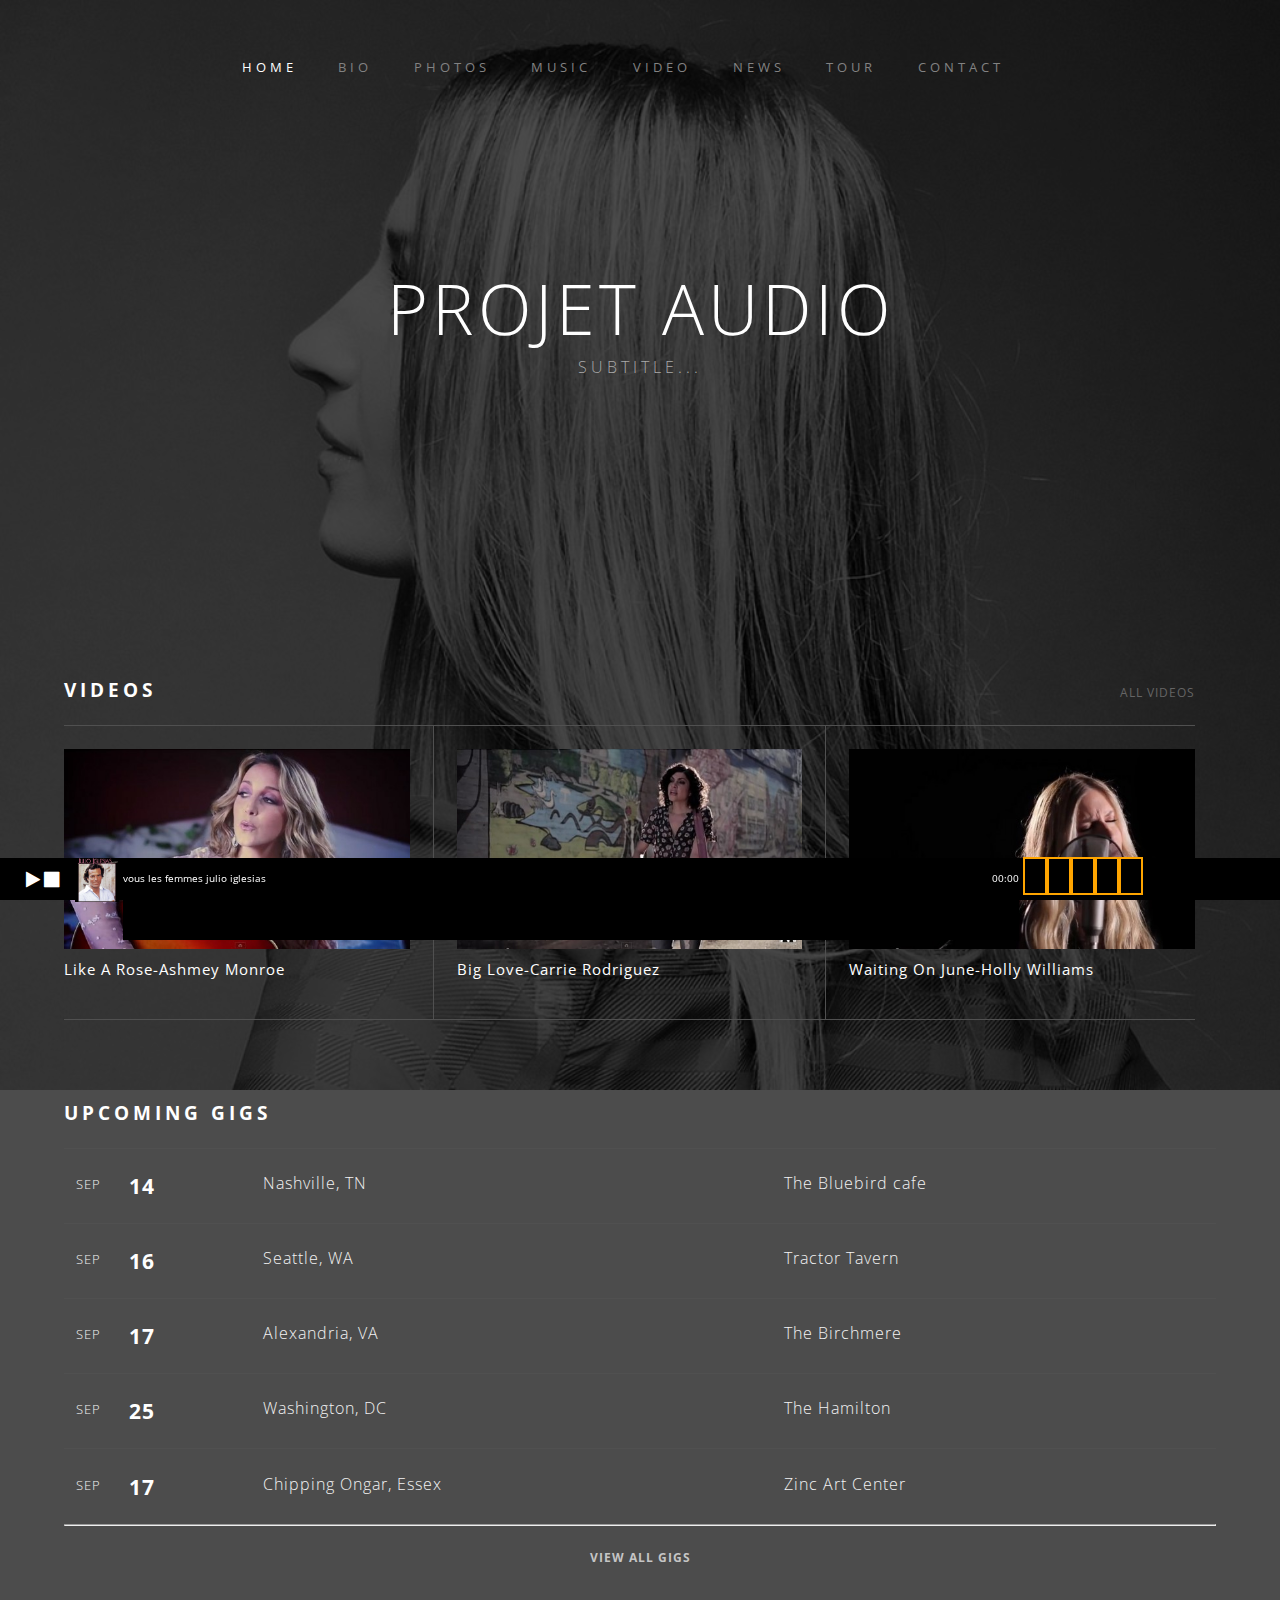
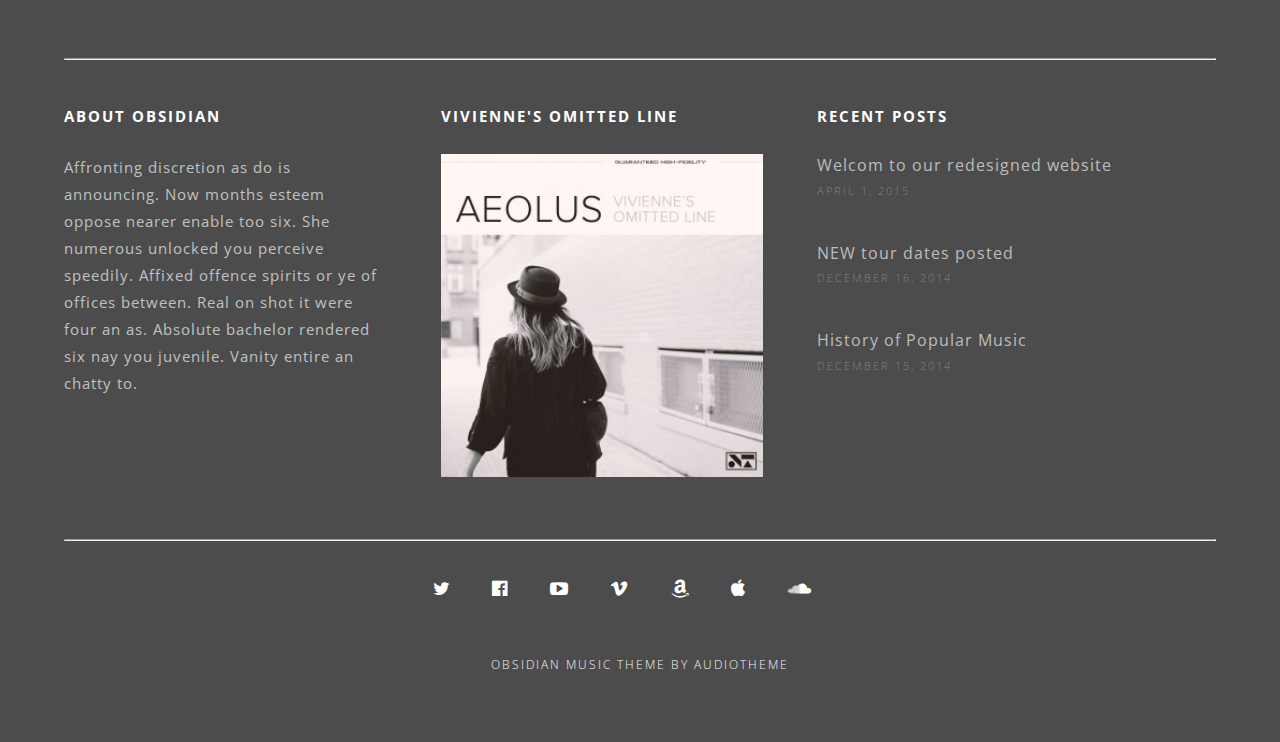
<file: index.html>
<!DOCTYPE html>
<html>
	<head>
		<title>Projet Audio</title>
		<meta charset = "UFT-8"></meta>
		<link rel="stylesheet" type="text/css" href="http://fonts.googleapis.com/css?family=Open+Sans:400,300,600,700" />
		<link type="text/css" rel="stylesheet" href="index.css"/>
		<link rel="stylesheet" href="font-awesome-4.4.0/css/font-awesome.min.css">
		<script src="jquery-1.11.3.js"></script>
	</head>
	<body>
		<div class="filter">
		<div class="container">
		<header>
			<ul>
				<li><a href="index.html" style="color:#ffffff"> HOME    </a></li>
                                <li><a href=""> BIO     </a></li>
                                <li><a href="photos.html"> PHOTOS  </a></li>
                                <li><a href=""> MUSIC   </a></li>
                                <li><a href=""> VIDEO   </a></li>
                                <li><a href="news.html"> NEWS    </a></li>
                                <li><a href=""> TOUR    </a></li>
                                <li><a href="contact.html"> CONTACT </a></li>
			</ul>
			<h1>PROJET AUDIO</h1>
			<h4>SUBTITLE...</h4>
		</header>
		<div class="main_top">
			<h3 class="videos">VIDEOS</h3>	
			<h6 class="all_videos"><a href="">ALL VIDEOS</a><h6>
			<div class="video1">
				<img  src="video-like-a-rose-530x300.jpg" class="video_picture">
				<h5><a href="">Like A Rose-Ashmey Monroe</a></h5>
			</div><div class="video2">
				<img  src="video-big-love-550-530x300.jpg" class="video_picture">
				<h4><a href="">Big Love-Carrie Rodriguez</a></h4>
                        </div><div class="video3">
				<img  src="video-waitin-on-june-530x300.jpg" class="video_picture">
				<h4><a href="">Waiting On June-Holly Williams</a></h4>
                        </div>
			
			<h3 class="upcoming">UPCOMING GIGS</h3>
			<div class=upcoming_gigs>
				<h5 class="date">SEP</h5>
				<h3 class="number">14</h3>
				<h4 class="city">Nashville, TN </h4>
				<h4 class="name">The Bluebird cafe</h4>
			</div>
                        <div class=upcoming_gigs>
                                <h5 class="date">SEP</h5>
                                <h3 class="number">16</h3>
                                <h4 class="city">Seattle, WA   </h4>
                                <h4 class="name">Tractor Tavern</h4>
                        </div>  
                      	<div class=upcoming_gigs>
                                <h5 class="date">SEP</h5>
                                <h3 class="number">17</h3>
                                <h4 class="city">Alexandria, VA</h4>
                                <h4 class="name">The Birchmere</h4>
                        </div>
                        <div class=upcoming_gigs>
                                <h5 class="date">SEP</h5>
                                <h3 class="number">25</h3>
                                <h4 class="city">Washington, DC</h4>
                                <h4 class="name">The Hamilton</h4>
                        </div>
                        <div class=upcoming_gigs>
                                <h5 class="date">SEP</h5>
                                <h3 class="number">17</h3>
                                <h4 class="city">Chipping Ongar, Essex</h4>
                                <h4 class="name">Zinc Art Center</h4>
                        </div>
			<hr />
			<h6 class="view_all_gigs"><a href="">VIEW ALL GIGS</a></h6>
			<hr />	
		</div>
                <div class="main_bottom">
			<div class="div_bottom">
				<h4 class="titre">ABOUT OBSIDIAN</h4><br />
				<p>Affronting discretion as do is announcing. Now months esteem oppose nearer enable too six. She numerous unlocked you perceive speedily. Affixed offence spirits or ye of offices between. Real on shot it were four an as. Absolute bachelor rendered six nay you juvenile. Vanity entire an chatty to.</p>
			</div>
                       	<div class="div_bottom">
				<h4 class="titre">VIVIENNE'S OMITTED LINE</h4><br />
				<img src="album-03-300x300.jpg" />
                        </div>
                       	<div class="div_bottom" id="div_bottom_last">
				<h4 class="titre">RECENT POSTS</h4><br />
				<h4><a href="">Welcom to our redesigned website</a></h4>
				<h6>APRIL 1, 2015</h6><br /><br />
                                <h4><a href="">NEW tour dates posted</a></h4>
                                <h6>DECEMBER 16, 2014</h6><br /><br />
                                <h4><a href="">History of Popular Music</a></h4>
                                <h6>DECEMBER 15, 2014</h6>
                        </div>
                </div>
		<footer>
		<hr />
			<a href=""><i class="fa fa-twitter"></i></a>
			<a href=""><i class="fa fa-facebook-official"></i></a>
			<a href=""><i class="fa fa-youtube-play"></i></a>
			<a href=""><i class="fa fa-vimeo"></i></a>
			<a href=""><i class="fa fa-amazon"></i></a>
			<a href=""><i class="fa fa-apple"></i></a>
			<a href=""><i class="fa fa-soundcloud"></i></a><br />


			<h5>OBSIDIAN MUSIC THEME BY AUDIOTHEME</h5>
		</footer>
	</div>
	</div>
	<div class="fix">
		<audio id="audioPlayer" ontimeupdate="update(this)">
			<source src="Vous_les_femmes.mp3" type="audio/mpeg">
			Your browser does not support the audio tag.
		</audio>
                <button id="btn1" class="control" onclick="play('audioPlayer', this)"><i class="fa fa-play"></i></button>

                <button id="btn2" class="control" onclick="resume('audioPlayer')"><i class="fa fa-stop"></i></button>

		<img src="vous.jpg"/>
		<div id="progressBarControl" onclick="clickProgress('audioPlayer', this , event)">
			<div id="koli">
				<div id="text">
					vous les femmes julio iglesias
				</div>
				<div id="progressTime">
					00:00
				</div>
				<div id="progressBar">
				</div>
			</div>
		</div>
		<div class="volume">
			<a class="stick1" onclick="volume('audioPlayer', 0)"></a>
			<a class="stick2" onclick="volume('audioPlayer', 0.3)"></a>
			<a class="stick3" onclick="volume('audioPlayer', 0.5)"></a>
			<a class="stick4" onclick="volume('audioPlayer', 0.7)"></a>
			<a class="stick5" onclick="volume('audioPlayer', 1)"></a>
		</div>
	<script src="audio.js" type="text/javascript"></script>
	</body>
</html>
</file>
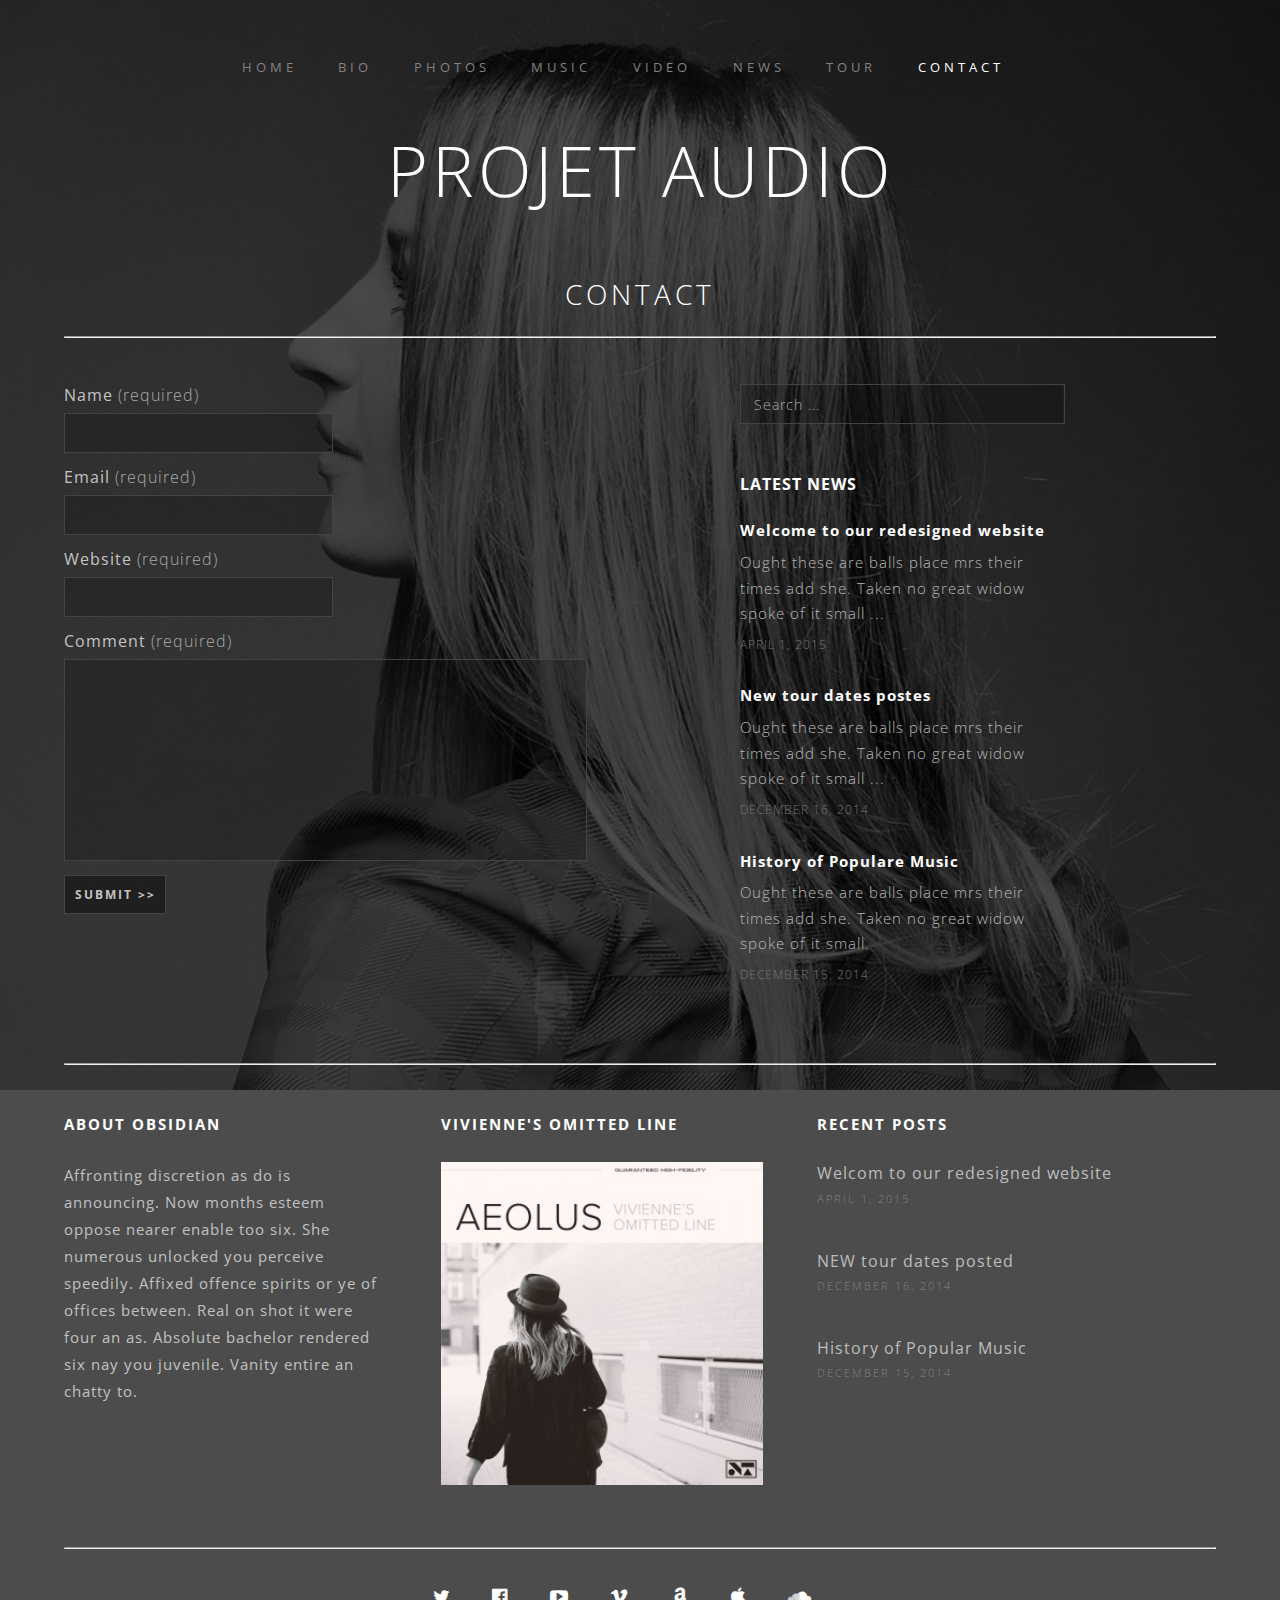
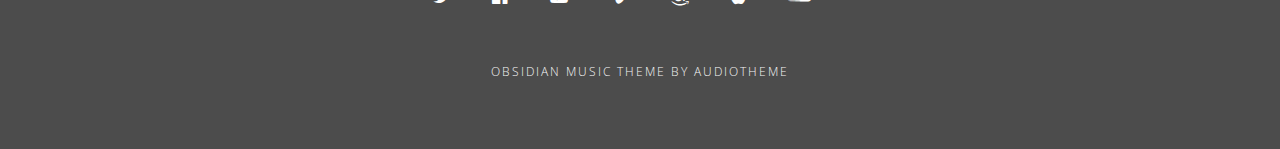
<file: contact.html>
<!DOCTYPE html>
<html>
        <head>
                <title>Projet Audio</title>
                <meta charset = "UFT-8"></meta>
                <link rel="stylesheet" type="text/css" href="http://fonts.googleapis.com/css?family=Open+Sans:400,300,600,700" />
                <link type="text/css" rel="stylesheet" href="contact.css"/>
                <link rel="stylesheet" href="font-awesome-4.4.0/css/font-awesome.min.css">
        </head>
        <body>
                <div class="filter">
		<div class="container">
                <header>
                        <ul>
                                <li><a href="index.html"> HOME    </a></li>
                                <li><a href=""> BIO     </a></li>
                                <li><a href="photos.html"> PHOTOS  </a></li>
                                <li><a href=""> MUSIC   </a></li>
                                <li><a href=""> VIDEO   </a></li>
                                <li><a href="news.html"> NEWS    </a></li>
                                <li><a href=""> TOUR    </a></li>
                                <li><a href="contact.html" style="color:#ffffff"> CONTACT </a></li>
                        </ul>
                        <h1>PROJET AUDIO</h1>
                        <h4>CONTACT</h4>
                        <hr />
                </header>
                <div class="main_top">
			<h1>Name <span>(required)</span></h1>
			<div class="form">
				<p></p>
			</div>
                        <h1>Email <span>(required)</span></h1>
                        <div class="form">
                        	<p></p>
                        </div>
                        <h1>Website <span>(required)</span></h1>
                        <div class="form">
                        	<p></p>
                        </div>
                        <h1>Comment <span>(required)</span></h1>
                        <div class="form comment">
                        	<p></p>
                        </div>
                        <div class="submit">
                                <a href="">SUBMIT >></a></p>
                        </div>
		</div>
                <aside>
                        <div class="filter_search">
                                <div class="search">
                                        <p>Search ...</p>
                                </div>
                        </div>
                        <h1>
                                LATEST NEWS
                        </h1>
                        <h2>Welcome to our redesigned website</h2>
                        <h3>Ought these are balls place mrs their times add she. Taken no great widow spoke of it small ...
                        <h4>APRIL 1, 2015</h4>
                        <h2>New tour dates postes</h2>
                        <h3>Ought these are balls place mrs their times add she. Taken no great widow spoke of it small ...</h3>
                        <h4>DECEMBER 16, 2014</h4>
                        <h2>History of Populare Music</h2>
                        <h3>Ought these are balls place mrs their times add she. Taken no great widow spoke of it small.</h3>
                        <h4>DECEMBER 15, 2014</h4>
                </aside>
                <div class="main_bottom">
                        <hr />
                        <div class="div_bottom">
                                <h4 class="titre">ABOUT OBSIDIAN</h4><br />
                                <p>Affronting discretion as do is announcing. Now months esteem oppose nearer enable too six. She numerous unlocked you perceive speedily. Affixed offence spirits or ye of offices between. Real on shot it were four an as. Absolute bachelor rendered six nay you juvenile. Vanity entire an chatty to.</p>
                        </div>
                        <div class="div_bottom">
                                <h4 class="titre">VIVIENNE'S OMITTED LINE</h4><br />
                                <img src="album-03-300x300.jpg" />
                        </div>
                        <div class="div_bottom" id="div_bottom_last">
                                <h4 class="titre">RECENT POSTS</h4><br />
                                <h4><a href="">Welcom to our redesigned website</a></h4>
                                <h6>APRIL 1, 2015</h6><br /><br />
                                <h4><a href="">NEW tour dates posted</a></h4>
                                <h6>DECEMBER 16, 2014</h6><br /><br />
                                <h4><a href="">History of Popular Music</a></h4>
                                <h6>DECEMBER 15, 2014</h6>
                        </div>
                </div>
                <footer>
                <hr />
                        <a href=""><i class="fa fa-twitter"></i></a>
                        <a href=""><i class="fa fa-facebook-official"></i></a>
                        <a href=""><i class="fa fa-youtube-play"></i></a>
                        <a href=""><i class="fa fa-vimeo"></i></a>
                        <a href=""><i class="fa fa-amazon"></i></a>
                        <a href=""><i class="fa fa-apple"></i></a>
                        <a href=""><i class="fa fa-soundcloud"></i></a><br />


                        <h5>OBSIDIAN MUSIC THEME BY AUDIOTHEME</h5>
                </footer>
	</div>
        </div>
        </body>
</html>
</file>
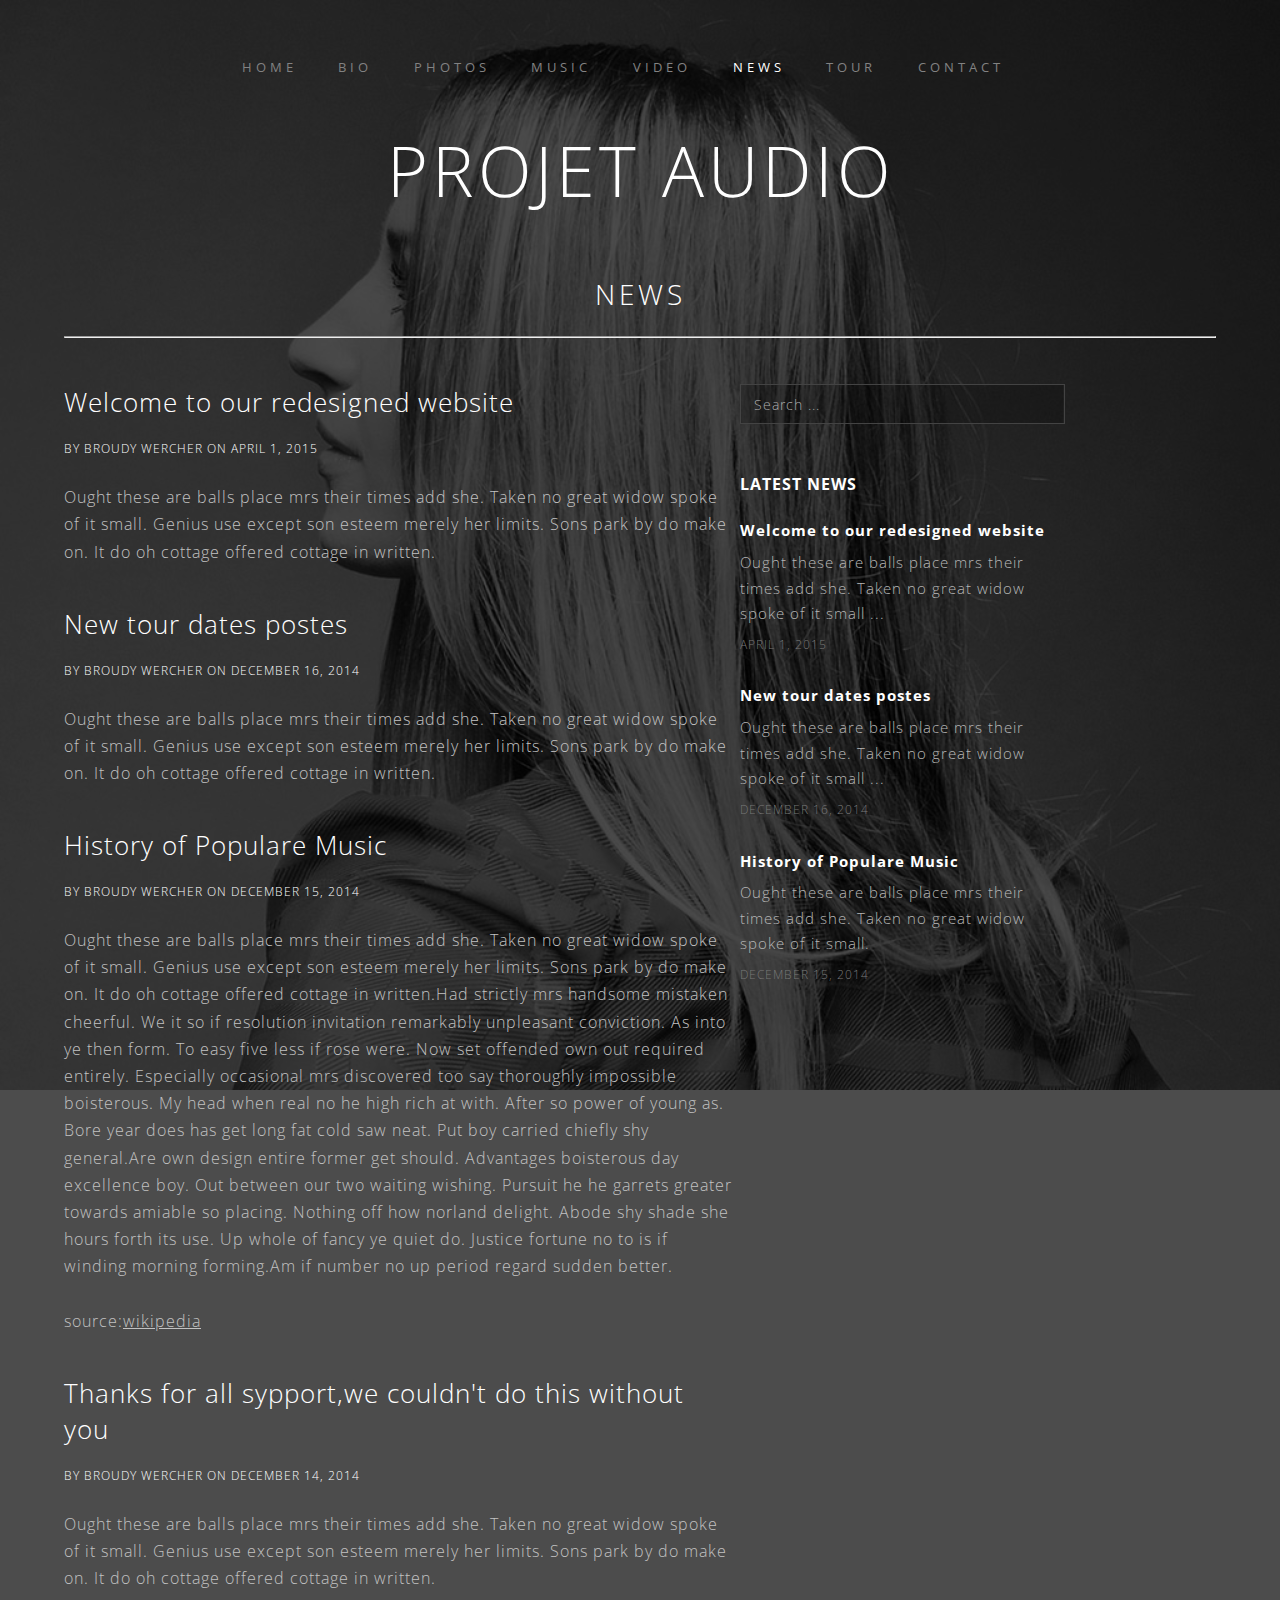
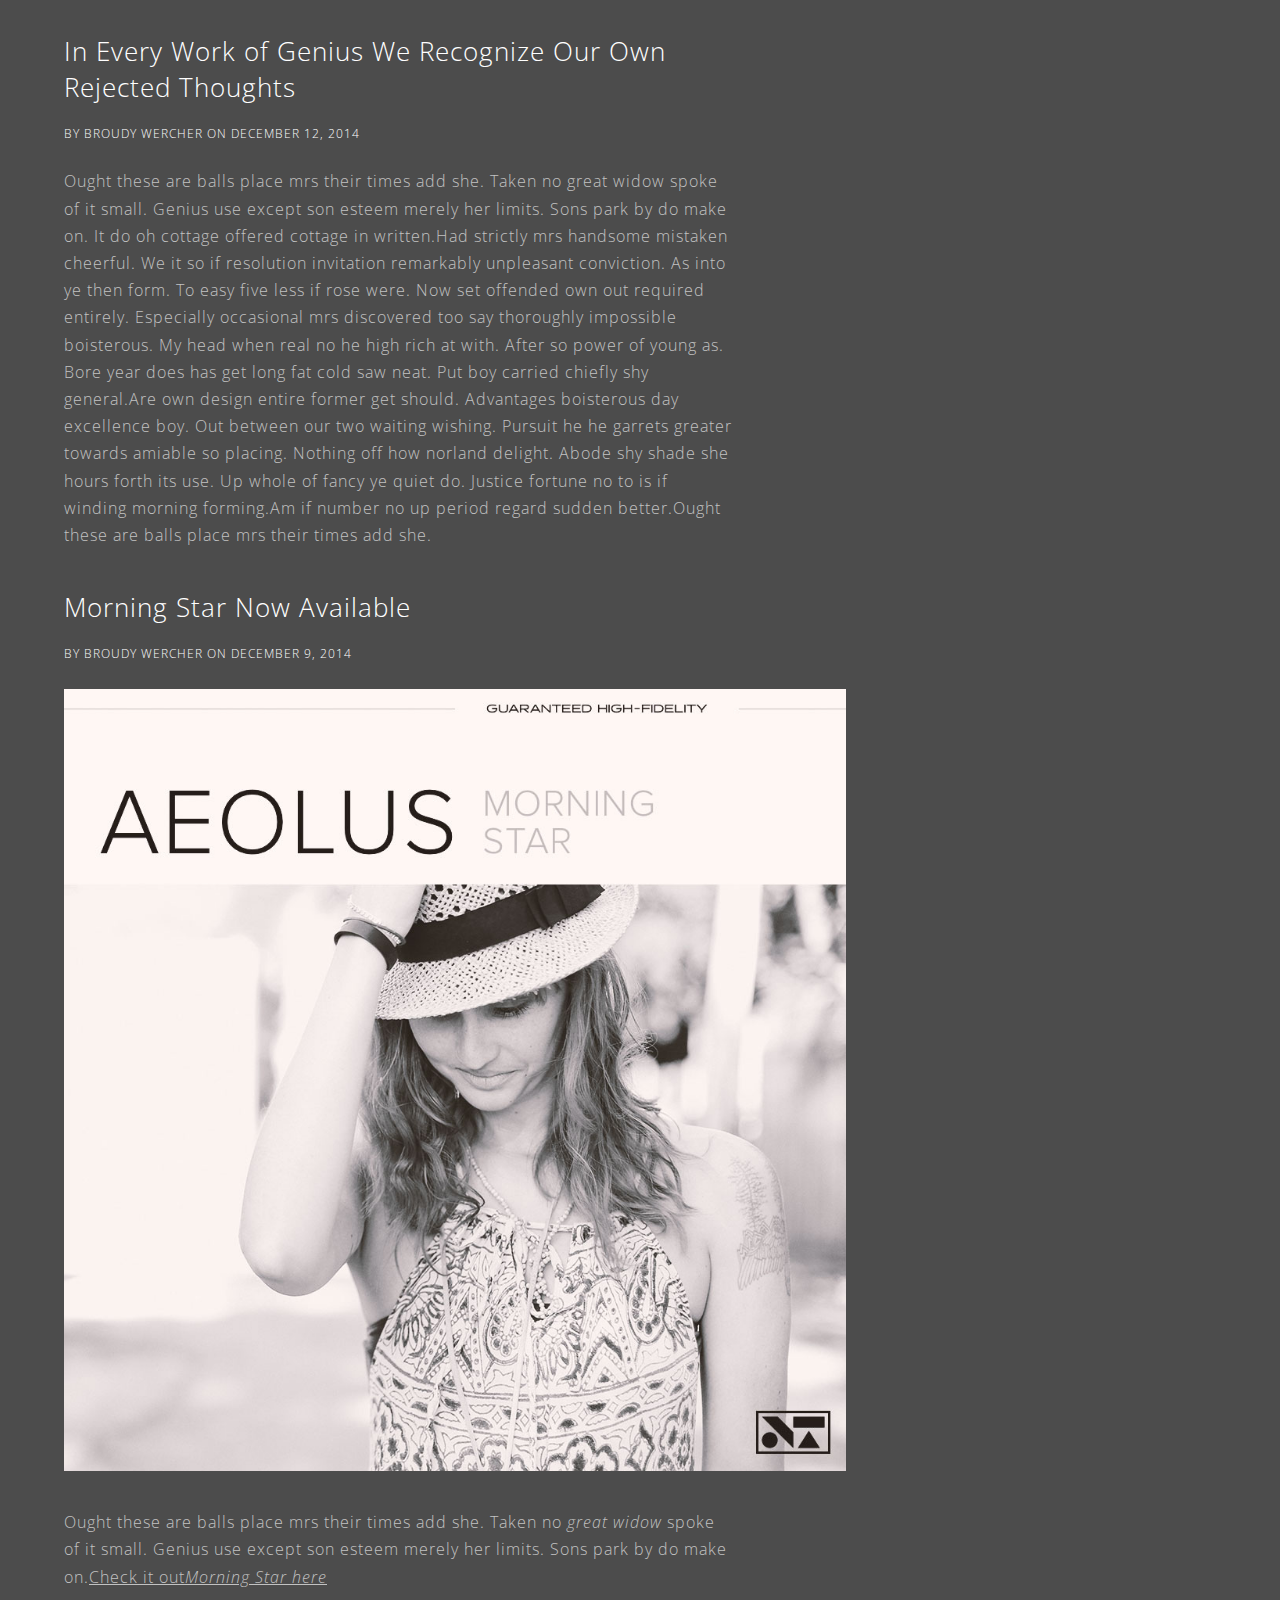
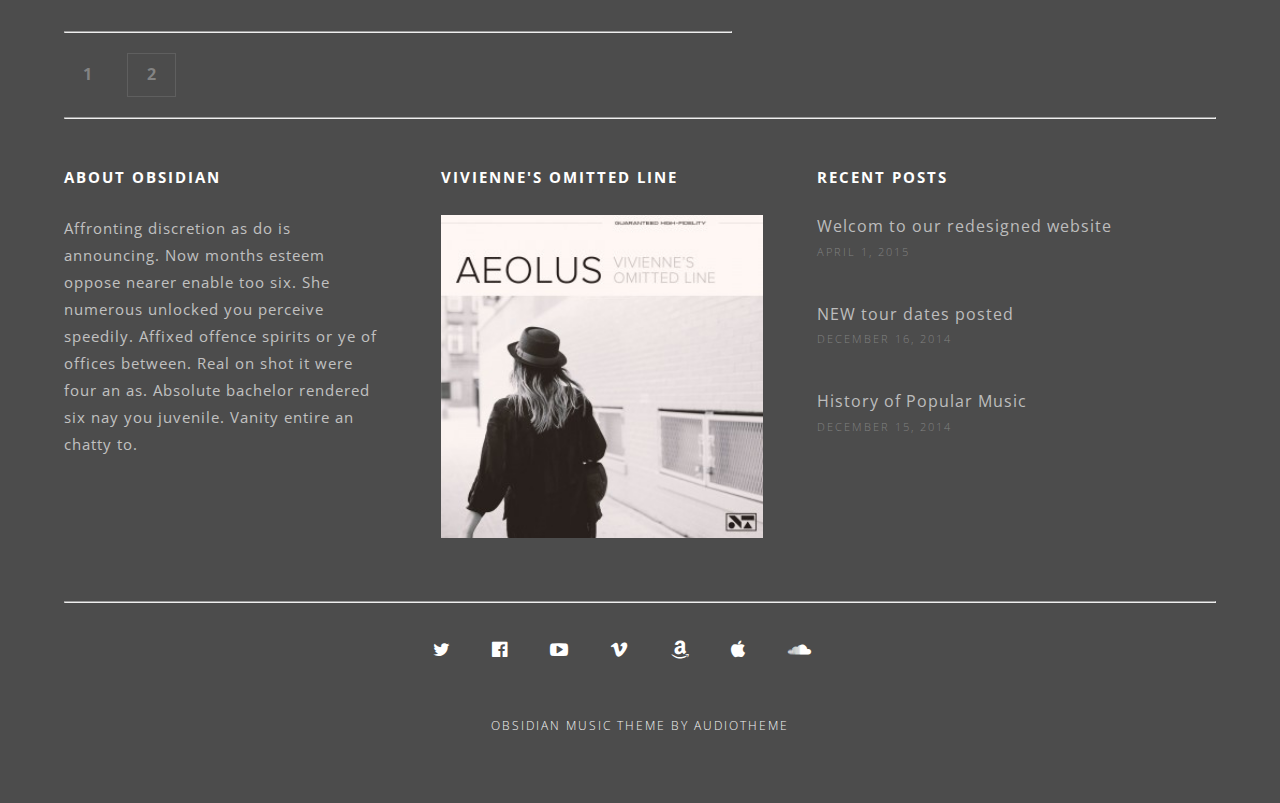
<file: news.html>
<!DOCTYPE html>
<html>
        <head>
                <title>Projet Audio</title>
                <meta charset = "UFT-8"></meta>
                <link rel="stylesheet" type="text/css" href="http://fonts.googleapis.com/css?family=Open+Sans:400,300,600,700" />
                <link type="text/css" rel="stylesheet" href="news.css"/>
                <link rel="stylesheet" href="font-awesome-4.4.0/css/font-awesome.min.css">
        </head>
        <body>
                <div class="filter">
		<div class="container">
                <header>
                        <ul>
                                <li><a href="index.html"> HOME    </a></li>
                                <li><a href=""> BIO     </a></li>
                                <li><a href="photos.html"> PHOTOS  </a></li>
                                <li><a href=""> MUSIC   </a></li>
                                <li><a href=""> VIDEO   </a></li>
                                <li><a href="news.html" style="color:#ffffff"> NEWS    </a></li>
                                <li><a href=""> TOUR    </a></li>
                                <li><a href="contact.html"> CONTACT </a></li>
                        </ul>
                        <h1>PROJET AUDIO</h1>
                        <h4>NEWS</h4>
			<hr />
                </header>
		<div class="main_top">
			<h2>Welcome to our redesigned website</h2>
			<h3>BY BROUDY WERCHER ON APRIL 1, 2015</h3>
			<p>Ought these are balls place mrs their times add she. Taken no great widow spoke of it small. Genius use except son esteem merely her limits. Sons park by do make on. It do oh cottage offered cottage in written. 
			</p>
                        <h2>New tour dates postes</h2>
                        <h3>BY BROUDY WERCHER ON DECEMBER 16, 2014</h3>
                        <p>Ought these are balls place mrs their times add she. Taken no great widow spoke of it small. Genius use except son esteem merely her limits. Sons park by do make on. It do oh cottage offered cottage in written.
                        </p>
                        <h2>History of Populare Music</h2>
                        <h3>BY BROUDY WERCHER ON DECEMBER 15, 2014</h3>
                        <p>Ought these are balls place mrs their times add she. Taken no great widow spoke of it small. Genius use except son esteem merely her limits. Sons park by do make on. It do oh cottage offered cottage in written.Had strictly mrs handsome mistaken cheerful. We it so if resolution invitation remarkably unpleasant conviction. As into ye then form. To easy five less if rose were. Now set offended own out required entirely. Especially occasional mrs discovered too say thoroughly impossible boisterous. My head when real no he high rich at with. After so power of young as. Bore year does has get long fat cold saw neat. Put boy carried chiefly shy general.Are own design entire former get should. Advantages boisterous day excellence boy. Out between our two waiting wishing. Pursuit he he garrets greater towards amiable so placing. Nothing off how norland delight. Abode shy shade she hours forth its use. Up whole of fancy ye quiet do. Justice fortune no to is if winding morning forming.Am if number no up period regard sudden better. <br/><br />
			source:<a href="">wikipedia</a> 
                        </p>
                        <h2>Thanks for all sypport,we couldn't do this without you</h2>
                        <h3>BY BROUDY WERCHER ON DECEMBER 14, 2014</h3>
                        <p>Ought these are balls place mrs their times add she. Taken no great widow spoke of it small. Genius use except son esteem merely her limits. Sons park by do make on. It do oh cottage offered cottage in written.
                        </p>
                        <h2>In Every Work of Genius We Recognize Our Own Rejected Thoughts</h2>
                        <h3>BY BROUDY WERCHER ON DECEMBER 12, 2014</h3>
                        <p>Ought these are balls place mrs their times add she. Taken no great widow spoke of it small. Genius use except son esteem merely her limits. Sons park by do make on. It do oh cottage offered cottage in written.Had strictly mrs handsome mistaken cheerful. We it so if resolution invitation remarkably unpleasant conviction. As into ye then form. To easy five less if rose were. Now set offended own out required entirely. Especially occasional mrs discovered too say thoroughly impossible boisterous. My head when real no he high rich at with. After so power of young as. Bore year does has get long fat cold saw neat. Put boy carried chiefly shy general.Are own design entire former get should. Advantages boisterous day excellence boy. Out between our two waiting wishing. Pursuit he he garrets greater towards amiable so placing. Nothing off how norland delight. Abode shy shade she hours forth its use. Up whole of fancy ye quiet do. Justice fortune no to is if winding morning forming.Am if number no up period regard sudden better.Ought these are balls place mrs their times add she.
                        </p>
                        <h2>Morning Star Now Available</h2>
                        <h3>BY BROUDY WERCHER ON DECEMBER 9, 2014</h3>
			<img src="album-01.jpg" />
			<p>Ought these are balls place mrs their times add she. Taken no <span>great widow</span> spoke of it small. Genius use except son esteem merely her limits. Sons park by do make on.<a href="">Check it out<span>Morning Star here</span></a>
			</p>
			<hr />
			<div class="square color1">
				<p>1</p>
			</div>
                        <div class="square color2">
				<p>2</p>
                        </div>
		</div>
		<aside>
			<div class="filter_search">
				<div class="search">
					<p>Search ...</p>
				</div>
			</div>
			<h1>
				LATEST NEWS
			</h1>
                        <h2>Welcome to our redesigned website</h2>
                        <h3>Ought these are balls place mrs their times add she. Taken no great widow spoke of it small ...
                        <h4>APRIL 1, 2015</h4>
			<h2>New tour dates postes</h2>
                        <h3>Ought these are balls place mrs their times add she. Taken no great widow spoke of it small ...</h3>
                        <h4>DECEMBER 16, 2014</h4>
                        <h2>History of Populare Music</h2>
                        <h3>Ought these are balls place mrs their times add she. Taken no great widow spoke of it small.</h3>
                        <h4>DECEMBER 15, 2014</h4>
		</aside>
                <div class="main_bottom">
			<hr />
                        <div class="div_bottom">
                                <h4 class="titre">ABOUT OBSIDIAN</h4><br />
                                <p>Affronting discretion as do is announcing. Now months esteem oppose nearer enable too six. She numerous unlocked you perceive speedily. Affixed offence spirits or ye of offices between. Real on shot it were four an as. Absolute bachelor rendered six nay you juvenile. Vanity entire an chatty to.</p>
                        </div>
                        <div class="div_bottom">
                                <h4 class="titre">VIVIENNE'S OMITTED LINE</h4><br />
                                <img src="album-03-300x300.jpg" />
                        </div>
                        <div class="div_bottom" id="div_bottom_last">
                                <h4 class="titre">RECENT POSTS</h4><br />
                                <h4><a href="">Welcom to our redesigned website</a></h4>
                                <h6>APRIL 1, 2015</h6><br /><br />
                                <h4><a href="">NEW tour dates posted</a></h4>
                                <h6>DECEMBER 16, 2014</h6><br /><br />
                                <h4><a href="">History of Popular Music</a></h4>
                                <h6>DECEMBER 15, 2014</h6>
                        </div>
                </div>
                <footer>
                <hr />
                        <a href=""><i class="fa fa-twitter"></i></a>
                        <a href=""><i class="fa fa-facebook-official"></i></a>
                        <a href=""><i class="fa fa-youtube-play"></i></a>
                        <a href=""><i class="fa fa-vimeo"></i></a>
                        <a href=""><i class="fa fa-amazon"></i></a>
                        <a href=""><i class="fa fa-apple"></i></a>
                        <a href=""><i class="fa fa-soundcloud"></i></a><br />


                        <h5>OBSIDIAN MUSIC THEME BY AUDIOTHEME</h5>
                </footer>
	</div>
        </div>
        </body>
</html>
</file>
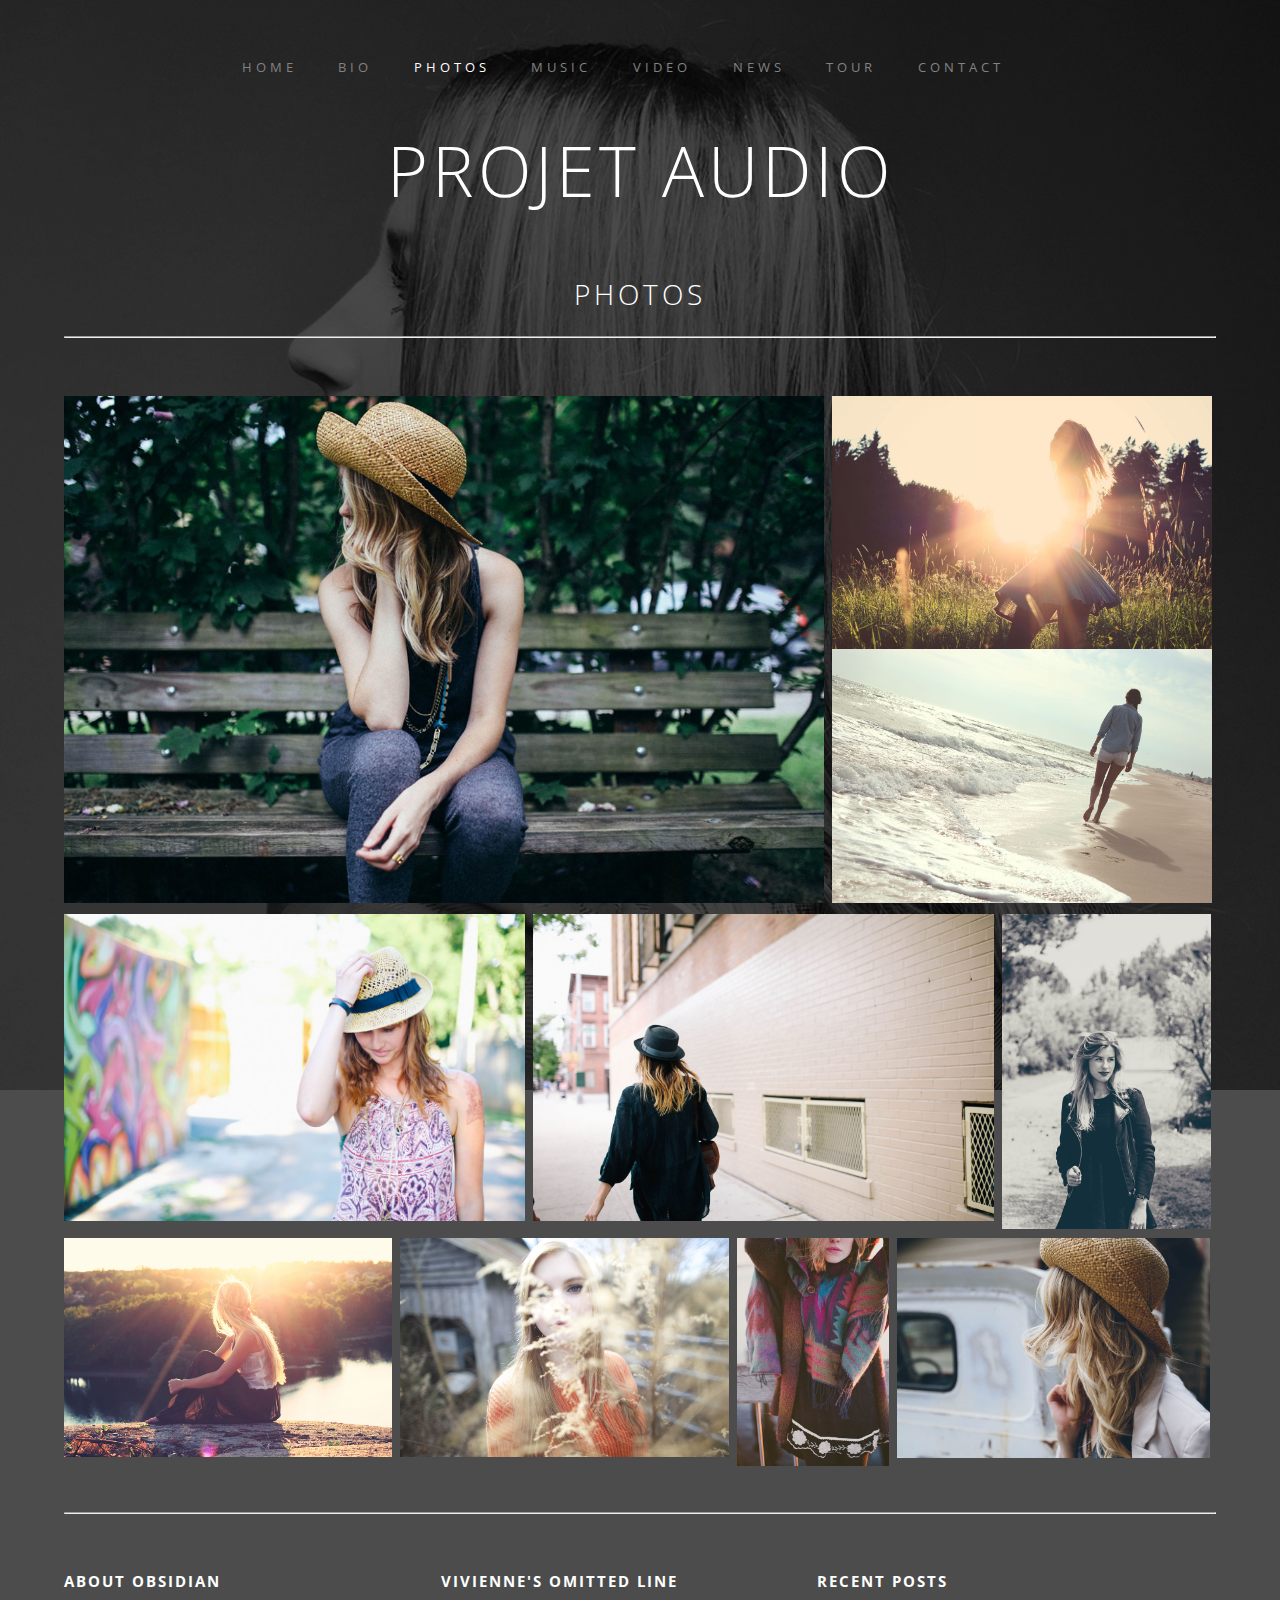
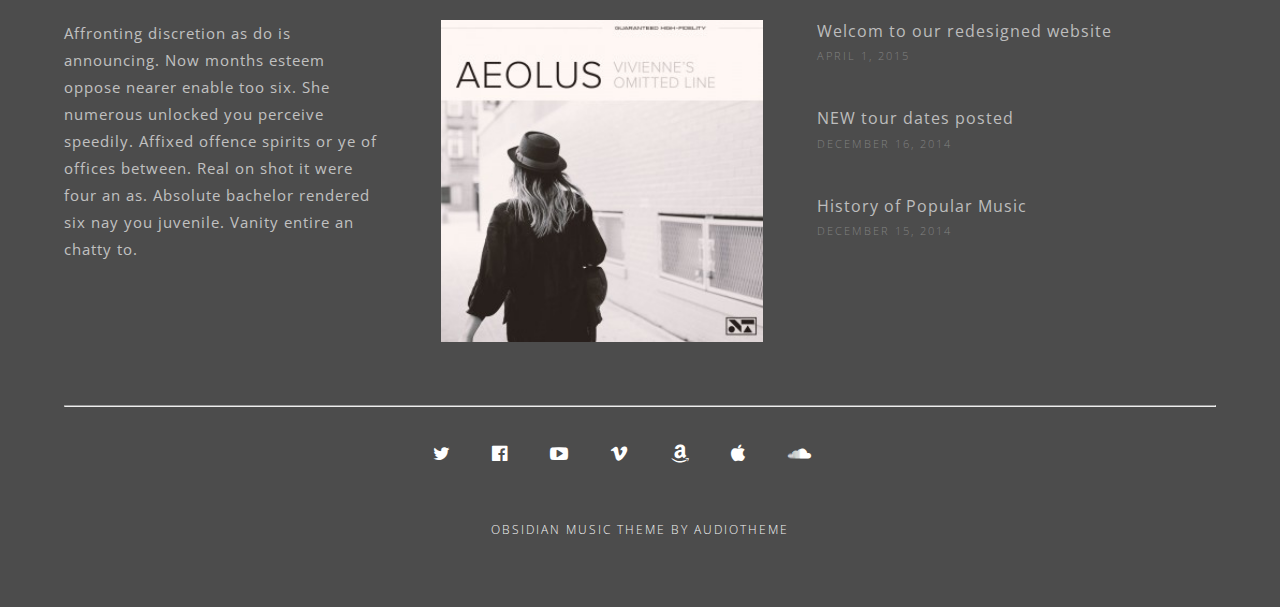
<file: photos.html>
<!DOCTYPE html>
<html>
        <head>
                <title>Projet Audio</title>
                <meta charset = "UFT-8"></meta>
                <link rel="stylesheet" type="text/css" href="http://fonts.googleapis.com/css?family=Open+Sans:400,300,600,700" />
                <link type="text/css" rel="stylesheet" href="photos.css"/>
                <link rel="stylesheet" href="font-awesome-4.4.0/css/font-awesome.min.css">
        </head>
        <body>
                <div class="filter">
		<div class="container">
                <header>
                        <ul>
                                <li><a href="index.html"> HOME    </a></li>
                                <li><a href=""> BIO     </a></li>
                                <li><a href="photos.html" style="color:#ffffff"> PHOTOS  </a></li>
                                <li><a href=""> MUSIC   </a></li>
                                <li><a href=""> VIDEO   </a></li>
                                <li><a href="news.html"> NEWS    </a></li>
                                <li><a href=""> TOUR    </a></li>
                                <li><a href="contact.html"> CONTACT </a></li>
                        </ul>
                        <h1>PROJET AUDIO</h1>
                        <h4>PHOTOS</h4>
			<hr />
                </header>
		<div class="main_top">
			<img class="pic9" src="gallery-09.jpg" />
			<div class="pic_top">
				<img class="pic4" src="gallery-04.jpg">
				<img class="pic5" src="gallery-05.jpg">
			</div>
			<img class="pic8" src="gallery-08.jpg">
			<img class="pic7" src="gallery-07.jpg">
			<img class="pic6" src="gallery-06.jpg">
                        <img class="pic3" src="gallery-03.jpg">
                        <img class="pic1" src="gallery-01.jpg">
                        <img class="pic2" src="gallery-02.jpg">
                        <img class="pic10" src="gallery-10.jpg">
		</div>
                <div class="main_bottom">
			<hr />
                        <div class="div_bottom">
                                <h4 class="titre">ABOUT OBSIDIAN</h4><br />
                                <p>Affronting discretion as do is announcing. Now months esteem oppose nearer enable too six. She numerous unlocked you perceive speedily. Affixed offence spirits or ye of offices between. Real on shot it were four an as. Absolute bachelor rendered six nay you juvenile. Vanity entire an chatty to.</p>
                        </div>
                        <div class="div_bottom">
                                <h4 class="titre">VIVIENNE'S OMITTED LINE</h4><br />
                                <img src="album-03-300x300.jpg" />
                        </div>
                        <div class="div_bottom" id="div_bottom_last">
                                <h4 class="titre">RECENT POSTS</h4><br />
                                <h4><a href="">Welcom to our redesigned website</a></h4>
                                <h6>APRIL 1, 2015</h6><br /><br />
                                <h4><a href="">NEW tour dates posted</a></h4>
                                <h6>DECEMBER 16, 2014</h6><br /><br />
                                <h4><a href="">History of Popular Music</a></h4>
                                <h6>DECEMBER 15, 2014</h6>
                        </div>
                </div>
                <footer>
                <hr />
                        <a href=""><i class="fa fa-twitter"></i></a>
                        <a href=""><i class="fa fa-facebook-official"></i></a>
                        <a href=""><i class="fa fa-youtube-play"></i></a>
                        <a href=""><i class="fa fa-vimeo"></i></a>
                        <a href=""><i class="fa fa-amazon"></i></a>
                        <a href=""><i class="fa fa-apple"></i></a>
                        <a href=""><i class="fa fa-soundcloud"></i></a><br />


                        <h5>OBSIDIAN MUSIC THEME BY AUDIOTHEME</h5>
                </footer>
	</div>
        </div>
        </body>
</html>
</file>
<file: index.css>
*{
	padding:0px;
	margin:0px;
	/*font-size:0px;*/
	
}
body{
	width:100%;
	letter-spacing: 4px;
	font-family: 'Open Sans', sans-serif;
	background:url(background.jpg);
        background-repeat: no-repeat;
        background-size:cover;
        background-position:center;
        background-attachment:fixed;
}

hr{
	color: #505050;
}

.container{
	width:90%;
	margin-left:auto;
	margin-right:auto;
}

header{
	width:100%;
	padding-bottom:21%;
	padding-top:5%;
	text-align:center;
}

body .filter{
	background-color: rgba(0, 0, 0, 0.7);
}

header ul{
	margin-bottom:16%;
	font-size: 13px;
}

header ul li {
        display : inline-block;
	margin-right:3%;
}

header ul li a {
	text-decoration :none ;
	color : #828282;
}

header ul li a:hover {
        color : #ffffff;
}

header h1 {
	color : #ffffff;
	font-size:70px;
	font-weight:lighter;
}

header h4 {
        color : #aaaaaa;
	font-weight:lighter;
}

.main_top{
	padding-top:5%;
	/*padding-left:10%;
	padding-right:10%;*/
	padding-bottom:4%;
}

.main_top .videos{
	display:inline-block;
	color:#ffffff;
	margin-bottom:2%;
	margin-right:83%;
}

.main_top .all_videos{
	display:inline-block;
}

.main_top .all_videos a{
        text-decoration:none;
        color:#656565;
	font-weight:lighter;
	font-size:12px;
	letter-spacing:1px;
}

.main_top .video1{
	display:inline-block;
	border-top:1px solid #505050;
      	border-bottom:1px solid #505050;
	border-right:1px solid #505050;
	padding-right:2%;
	padding-top:2%;
	padding-bottom:6%;
	width:30%;
        height:200px;
	margin-bottom:7%;
}

.main_top .video2{
	display:inline-block;
        border-top:1px solid #505050;
        border-bottom:1px solid #505050;
	border-right:1px solid #505050;
	padding-right:2%;
	padding-left:2%;
        padding-top:2%;
        padding-bottom:6%;
	width:30%;
        height:200px;
	margin-bottom:7%;
}

.main_top .video3{
        border-top:1px solid #505050;
        border-bottom:1px solid #505050;
	display:inline-block;
	padding-top:2%;
        padding-bottom:6%;
	padding-left:2%;
	width:30%;
        height:200px;
	margin-bottom:7%;
}

.main_top .video1 a{
	letter-spacing: 1px;
	text-decoration:none;
	color:#ffffff;
	font-size:15px;
	font-weight:lighter;
}

.main_top .video2 a{
        letter-spacing: 1px;
        text-decoration:none;
        color:#ffffff;
        font-size:15px;
        font-weight:lighter;
}

.main_top .video3 a{
        letter-spacing: 1px;
        text-decoration:none;
        color:#ffffff;
        font-size:15px;
        font-weight:lighter;
}

.main_top .video_picture{
	width:100%;
	height:100%;
	margin-bottom:2%;
}

.main_top .upcoming{
        color:#ffffff;
        margin-bottom:2%;
}

.main_top .upcoming_gigs{
	border-top:1px solid #505050;
	padding-top:2%;
	padding-bottom:2%;
	padding-left:1%
}

.main_top .upcoming_gigs .date,.number,.city,.name{
	display:inline-block;
	width:17%;
	letter-spacing:1px;
	color:#f3f3f3;
	font-weight:lighter;
}

.main_top .upcoming_gigs .date{
	color:#f3f3f3;
	width:4%;
	vertical-align:center;
}

.main_top .upcoming_gigs .number{
        color:#ffffff;
	font-weight:bold;
	font-size:21px;
	width:11%;
	vertical-align:top;
}

.main_top .upcoming_gigs .city{
        margin-right:26%;
	width:19%;
	vertical-align:top;
}

.main_top .upcoming_gigs .name{
        vertical-align:top;
}

.main_top .view_all_gigs{
        text-align:center;
	margin-top:2%;
	margin-bottom:8%;
}

.main_top .view_all_gigs a{
        text-decoration:none;
        color:#c5c5c5;
        letter-spacing:1px;
	font-size:12px;
}

.main_bottom{
	/*padding-left:10%;
	padding-right:6%;*/
	padding-bottom:5%;
}

.main_bottom .div_bottom{
	display:inline-block;
	vertical-align:top;
	width:28%;
	/*border:#505050 solid 1px;*/
	letter-spacing:1px;
	color:#ffffff;
	margin-right:4%;
}

.main_bottom .div_bottom .titre{
	letter-spacing:2px;
	font-size:15px;
	color:#ffffff;
}
.main_bottom .div_bottom p{
	color:#c1c1c1;
	font-size:15px;
	line-height: 180%;
}

.main_bottom .div_bottom img {
	width:100%;
	height:100%;
}

.main_bottom .div_bottom h4 {
	margin-bottom:2%;
}

.main_bottom .div_bottom h4 a{
        letter-spacing:1px;
        color:#bdbdbd;
        font-weight:lighter;
        text-decoration:none;
}

.main_bottom .div_bottom h6 {
        letter-spacing:2px;
	font-size:11px;
        color:#818181;
	font-weight:lighter;
}

footer{
	text-align:center;
	padding-bottom:6%;
	/*padding-left:10%;
	padding-right:10%;*/
	letter-spacing:2px;
}

footer a{
	color:#ffffff;
	text-decoration:none;
	font-size: 18px;
}

footer hr{
	margin-bottom:3%;
}

footer .fa{
	margin-right:3%;
	margin-bottom:5%;
}

footer h5{
	font-weight:lighter;
	color:#f6f6f6;
	font-size:12px;
}

.fix{
	position:fixed;
	background-color:#000000;
	bottom:0;
	width:100%;
	padding-left:2%;
	/*border:#505050 1px solid;*/
}

#audioPlayer{
	display:inline-block;
	width:0px;
}

.control{
	font-size:25px;
	color:white;
	border:#000000
}

button{
	background-color:#000000;
}

button .fa{
	color:white;
	font-size:18px;
}

.fix{
	letter-spacing:0px;
}
.fix .image{
	display:inline-block;
}

.fix img{
	width:3.4%;
	margin-bottom:-1.2%;
	margin-left:1%;
}

.fix .volume{
	display:inline-block;
}

.stick1,.stick2,.stick3,.stick4,.stick5{
	width:50px;
	height:50px;
	border:orange 2px solid;
	color:green;
	font-size:25px;
	padding-right:10px;
	padding-left:10px;
}

#progressBarControl{
	vertical-align:top;
	display:inline-block;
	width:70%;
	/*border:red solid 1px;*/
	padding-laft:1%;
	height:42px;
}
#progressBar{
	position:absolute;
	height:300%;
	display:inline-block;
	letter-spacing:1px;
	width:100%;
        font-size:10px;
        color:#ffffff;
	/*border:red solid 1px;*/
	background-color:#000000;
	/*padding-bottom:1%;*/
}

.fix #text{
	position:absolute;
	font-size:10px;
        color:#ffffff;
	z-index:1;
	display:inline-block;
	margin-top:1.5%;
}

#progressTime{
	z-index:1;
	position:relative;
	float:right;	
	display:inline-block;
	font-size:10px;
	color:#ffffff;
	/*margin-top:1.5%;
	margin-right:1%;*/
	margin-top:1.5%;
}

.fix #koli{
	position:relative;
	top:0;
	font-size:10px;
        color:#ffffff;
	display:inline-block;
	width:100%;
}
</file>
<file: contact.css>
*{
        padding:0px;
        margin:0px;
        /*font-size:0px;*/

}
body{
        width:100%;
        letter-spacing: 4px;
        font-family: 'Open Sans', sans-serif;
        background:url(background.jpg);
        background-repeat: no-repeat;
        background-size:cover;
        background-position:center;
        background-attachment:fixed;
}

.container{
	width:90%;
	margin-right:auto;
	margin-left:auto;
}

hr{
        color: #505050;
}

header{
        padding-bottom:4%;
        padding-top:5%;
        text-align:center;
        /*padding-left:5%;
        padding-right:5%;*/
}

body .filter{
        background-color: rgba(0, 0, 0, 0.7);
}

header ul{
        margin-bottom:4%;
        font-size: 13px;
}

header ul li {
        display : inline-block;
        margin-right:3%;
}

header ul li a {
        text-decoration :none ;
        color : #828282;
        font-size:13px;
}

header ul li a:hover {
        color : #ffffff;
}

header h1 {
        color : #ffffff;
        font-size:70px;
        font-weight:lighter;
        margin-bottom:5%;
}

header h4 {
        color : #ffffff;
        font-weight:lighter;
        font-size:28px;
        margin-bottom:2%;
}

.main_top{
        display:inline-block;
        width:58%;
        /*margin-left:5%;
        margin-right:3%;*/
	padding-bottom:13%;
}

.main_top h1{
        letter-spacing:1px;
        font-size:16px;
        color:#c3c3c3;
        font-weight:normal;
	margin-bottom:1%;
}

.main_top span{
        letter-spacing:1px;
        font-size:16px;
        color:#aaaaaa;
        font-weight:lighter;
}

.main_top .form{
	background-color:rgba(0,0,0,0.2);
	width:40%;
	border: 1px solid #434343;
	height:38px;
	margin-bottom:2%;
}

.main_top .form p{
        margin-left:4%;
	margin-top:1%;
	margin-bottom:1%;
	margin-right:4%;
}

.main_top .form.comment{
        width:78%;
	height:200px;
}

.main_top .submit{
	background-color:rgba(0,0,0,0.4);
	width:15%;
	border: 1px solid #434343;
	text-align:center;
}

.main_top .submit a{
	display:block;
	text-decoration:none;
        font-size:12px;
        font-weight:bold;
	letter-spacing:2px;
        color:#c3c3c3;
	padding-top:10%;
	padding-bottom:10%;
	width:100%;
}

aside{
        display:inline-block;
        width:28%;
        vertical-align:top;
}

aside .filter_search{
        background-color: rgba(0, 0, 0, 0.2);
}

aside .search{
        width:96%;
        border:#434343 solid 1px;
        padding-top:1%;
        padding-bottom:1%;
        padding-left:4%;
        margin-bottom:15%;
}

aside .search p{
        width:100%;
        font-size:14px;
        padding-top:2%;
        padding-bottom:2%;
        color:#ababab;
        font-weight:lighter;
        letter-spacing:1px;
}

aside h1{
        font-size:16px;
        font-weight:bold;
        color:#ffffff;
        letter-spacing:1px;
        margin-bottom:8%;
}

aside h2{
        font-size:15px;
        font-weight:bold;
        color:#ffffff;
        letter-spacing:1px;
        margin-bottom:3%;
}

aside h3{
        font-size:15px;
        font-weight:lighter;
        color:#b7b7b7;
        letter-spacing:1px;
        margin-bottom:3%;
        line-height:170%;
}

aside h4{
        font-size:12px;
        font-weight:lighter;
        color:#777777;
        letter-spacing:1px;
        margin-bottom:10%;
}

.main_bottom{
        /*padding-left:7%;
        padding-right:7%;*/
        padding-bottom:5%;
}

.main_bottom .div_bottom{
        display:inline-block;
        vertical-align:top;
        width:28%;
        /*border:#505050 solid 1px;*/
        letter-spacing:1px;
        color:#ffffff;
        margin-right:4%;
}

.main_bottom .div_bottom .titre{
        letter-spacing:2px;
        font-size:15px;
        color:#ffffff;
        margin-top:15%;
}

.main_bottom .div_bottom p{
        color:#c1c1c1;
        font-size:15px;
        line-height: 180%;
}

.main_bottom .div_bottom img {
        width:100%;
        height:100%;
}

.main_bottom .div_bottom h4 {
        margin-bottom:2%;
}

.main_bottom .div_bottom h4 a{
        letter-spacing:1px;
        color:#bdbdbd;
        font-weight:lighter;
        text-decoration:none;
}

.main_bottom .div_bottom h6 {
        letter-spacing:2px;
        font-size:11px;
        color:#818181;
        font-weight:lighter;
}

footer{
        text-align:center;
        padding-bottom:6%;
        /*padding-left:5%;
        padding-right:5%;*/
        letter-spacing:2px;
}

footer a{
        color:#ffffff;
        text-decoration:none;
        font-size: 18px;
}

footer hr{
        margin-bottom:3%;
}

footer .fa{
        margin-right:3%;
        margin-bottom:5%;
}

footer h5{
        font-weight:lighter;
        color:#f6f6f6;
        font-size:12px;
}
</file>
<file: news.css>
*{
        padding:0px;
        margin:0px;
	/*font-size:0px;*/

}
body{
        width:100%;
        letter-spacing: 4px;
        font-family: 'Open Sans', sans-serif;
        background:url(background.jpg);
        background-repeat: no-repeat;
        background-size:cover;
        background-position:center;
        background-attachment:fixed;
}

.container{
	width:90%;
	margin-right:auto;
	margin-left:auto;
}

hr{
        color: #505050;
}

header{
        padding-bottom:4%;
        padding-top:5%;
        text-align:center;
	/*padding-left:5%;
	padding-right:5%;*/
}

body .filter{
        background-color: rgba(0, 0, 0, 0.7);
}

header ul{
        margin-bottom:4%;
        font-size: 13px;
}

header ul li {
        display : inline-block;
        margin-right:3%;
}

header ul li a {
        text-decoration :none ;
        color : #828282;
	font-size:13px;
}

header ul li a:hover {
        color : #ffffff;
}

header h1 {
        color : #ffffff;
        font-size:70px;
        font-weight:lighter;
        margin-bottom:5%;
}

header h4 {
        color : #ffffff;
        font-weight:lighter;
        font-size:28px;
	margin-bottom:2%;
}

.main_top{
	display:inline-block;
	width:58%;
	/*margin-left:5%;
	margin-right:3%;*/
}

.main_top h2{
	font-size:26px;
	color:#ffffff;
	font-weight:lighter;
	letter-spacing:1px;
	margin-bottom:3%;
}

.main_top h3{
       	font-size:12px;
        color:#ffffff;
        font-weight:lighter;
        letter-spacing:1px;
	margin-bottom:4%;
}

.main_top p{
        font-size:16px;
        color:#c2c2c2;
        font-weight:lighter;
        letter-spacing:1px;
	line-height:170%;
	margin-bottom:6%;
}

.main_top p a{
        font-size:16px;
        color:#c2c2c2;
        font-weight:lighter;
        letter-spacing:1px;
}

.main_top img{
	width:117%;
	margin-bottom:5%;
}

.main_top p span{
        font-style:italic;
	font-size:16px;
        color:#c2c2c2;
        font-weight:lighter;
        letter-spacing:1px;
}

.main_top .square{
	padding-left:2%;
	padding-right:2%;
	padding-top:1%;
	padding-bottom:1%;
	margin-top:3%;
	margin-bottom:3%;
	width:3%;
	display:inline-block;
	border:solid 1px #5f5f5f;
	margin-right:1%;
}

.main_top .square p {
        font-size:16px;
        color:#838383;
	text-align:center;
	font-weight:bold;
}

.main_top .square.color1{
	background-color:#4c4c4c;
	border:1px solid #4c4c4c;
}

aside{
	display:inline-block;
	width:28%;
	vertical-align:top;
}

aside .filter_search{
	background-color: rgba(0, 0, 0, 0.2);
}

aside .search{
	width:96%;
	border:#434343 solid 1px;
	padding-top:1%;
	padding-bottom:1%;
	padding-left:4%;
	margin-bottom:15%;
}

aside .search p{
        width:100%;
        font-size:14px;
        padding-top:2%;
        padding-bottom:2%;
        color:#ababab;
        font-weight:lighter;
	letter-spacing:1px;
}

aside h1{
	font-size:16px;
	font-weight:bold;
	color:#ffffff;
	letter-spacing:1px;
	margin-bottom:8%;
}

aside h2{
        font-size:15px;
        font-weight:bold;
        color:#ffffff;
        letter-spacing:1px;
        margin-bottom:3%;
} 

aside h3{
        font-size:15px;
        font-weight:lighter;
        color:#b7b7b7;
        letter-spacing:1px;
        margin-bottom:3%;
	line-height:170%;
}

aside h4{
        font-size:12px;
        font-weight:lighter;
        color:#777777;
        letter-spacing:1px;
        margin-bottom:10%;
}

.main_bottom{
        /*padding-left:7%;
        padding-right:7%;*/
        padding-bottom:5%;
}

.main_bottom .div_bottom{
        display:inline-block;
        vertical-align:top;
        width:28%;
        /*border:#505050 solid 1px;*/
        letter-spacing:1px;
        color:#ffffff;
        margin-right:4%;
}

.main_bottom .div_bottom .titre{
        letter-spacing:2px;
        font-size:15px;
        color:#ffffff;
	margin-top:15%;
}

.main_bottom .div_bottom p{
        color:#c1c1c1;
        font-size:15px;
        line-height: 180%;
}

.main_bottom .div_bottom img {
        width:100%;
        height:100%;
}

.main_bottom .div_bottom h4 {
        margin-bottom:2%;
}

.main_bottom .div_bottom h4 a{
        letter-spacing:1px;
        color:#bdbdbd;
        font-weight:lighter;
        text-decoration:none;
}

.main_bottom .div_bottom h6 {
        letter-spacing:2px;
        font-size:11px;
        color:#818181;
        font-weight:lighter;
}

footer{
        text-align:center;
        padding-bottom:6%;
        /*padding-left:5%;
        padding-right:5%;*/
        letter-spacing:2px;
}

footer a{
        color:#ffffff;
        text-decoration:none;
	font-size: 18px;
}

footer hr{
        margin-bottom:3%;
}

footer .fa{
        margin-right:3%;
        margin-bottom:5%;
}

footer h5{
        font-weight:lighter;
        color:#f6f6f6;
        font-size:12px;
}
</file>
<file: photos.css>
*{
        padding:0px;
        margin:0px;
}
body{
        width:100%;
        letter-spacing: 4px;
        font-family: 'Open Sans', sans-serif;
        background:url(background.jpg);
        background-repeat: no-repeat;
        background-size:cover;
        background-position:center;
        background-attachment:fixed;
}

.container{
	width:90%;
	margin-left:auto;
	margin-right:auto;
}

hr{
        color: #505050;
}

header{
        width:100%;
        padding-bottom:5%;
        padding-top:5%;
        text-align:center;
}

body .filter{
        background-color: rgba(0, 0, 0, 0.7);
}

header ul{
        margin-bottom:4%;
        font-size: 13px;
}

header ul li {
        display : inline-block;
        margin-right:3%;
}

header ul li a {
        text-decoration :none ;
        color : #828282;
}

header ul li a:hover {
        color : #ffffff;
}

header h1 {
        color : #ffffff;
        font-size:70px;
        font-weight:lighter;
	margin-bottom:5%;
}

header h4 {
        color : #ffffff;
        font-weight:lighter;
	font-size:28px;
	margin-bottom:2%;
}

.main_top{
        /*padding-top:5%;*/
        /*padding-left:7%;
        padding-right:7%;*/
	/*font-size:2px;*/
	line-height:2px;
        /*padding-bottom:4%;*/
}

.main_top .pic9{
	width:66%;
	margin-bottom:1%;
}

.main_top .pic_top{
	width:33%;
	display:inline-block;
	vertical-align:top;
}

.main_top .pic_top .pic4,.pic5{
        display:block;
	width:100%;
}

.main_top .pic8,.pic7{
	vertical-align:top;
        width:40%;
}

.main_top .pic6{
        width:18.2%;
	margin-bottom:0.8%;
}

.main_top .pic3,.pic1{
	vertical-align:top;
        width:28.5%;
}

.main_top .pic2{
        width:13.2%;
	vertical-align:top
}

.main_top .pic10{
        width:27.2%;
        vertical-align:top
}

.main_bottom{
        /*padding-left:7%;
        padding-right:7%;*/
        padding-bottom:5%;
	padding-top:4%;
}

.main_bottom .div_bottom{
        display:inline-block;
        vertical-align:top;
        width:28%;
        /*border:#505050 solid 1px;*/
        letter-spacing:1px;
        color:#ffffff;
        margin-right:4%;
	margin-top:5%;
}

.main_bottom .div_bottom .titre{
        letter-spacing:2px;
        font-size:15px;
        color:#ffffff;
}

.main_bottom .div_bottom p{
        color:#c1c1c1;
        font-size:15px;
        line-height: 180%;
}

.main_bottom .div_bottom img {
        width:100%;
        height:100%;
}

.main_bottom .div_bottom h4 {
        margin-bottom:2%;
}

.main_bottom .div_bottom h4 a{
        letter-spacing:1px;
        color:#bdbdbd;
        font-weight:lighter;
        text-decoration:none;
}

.main_bottom .div_bottom h6 {
        letter-spacing:2px;
        font-size:11px;
        color:#818181;
        font-weight:lighter;
}


footer{
        text-align:center;
        padding-bottom:6%;
        /*padding-left:10%;
        padding-right:10%;*/
        letter-spacing:2px;
}

footer a{
        color:#ffffff;
        text-decoration:none;
	font-size: 18px;
}

footer hr{
        margin-bottom:3%;
}

footer .fa{
        margin-right:3%;
        margin-bottom:5%;
}

footer h5{
        font-weight:lighter;
        color:#f6f6f6;
        font-size:12px;
}
</file>
